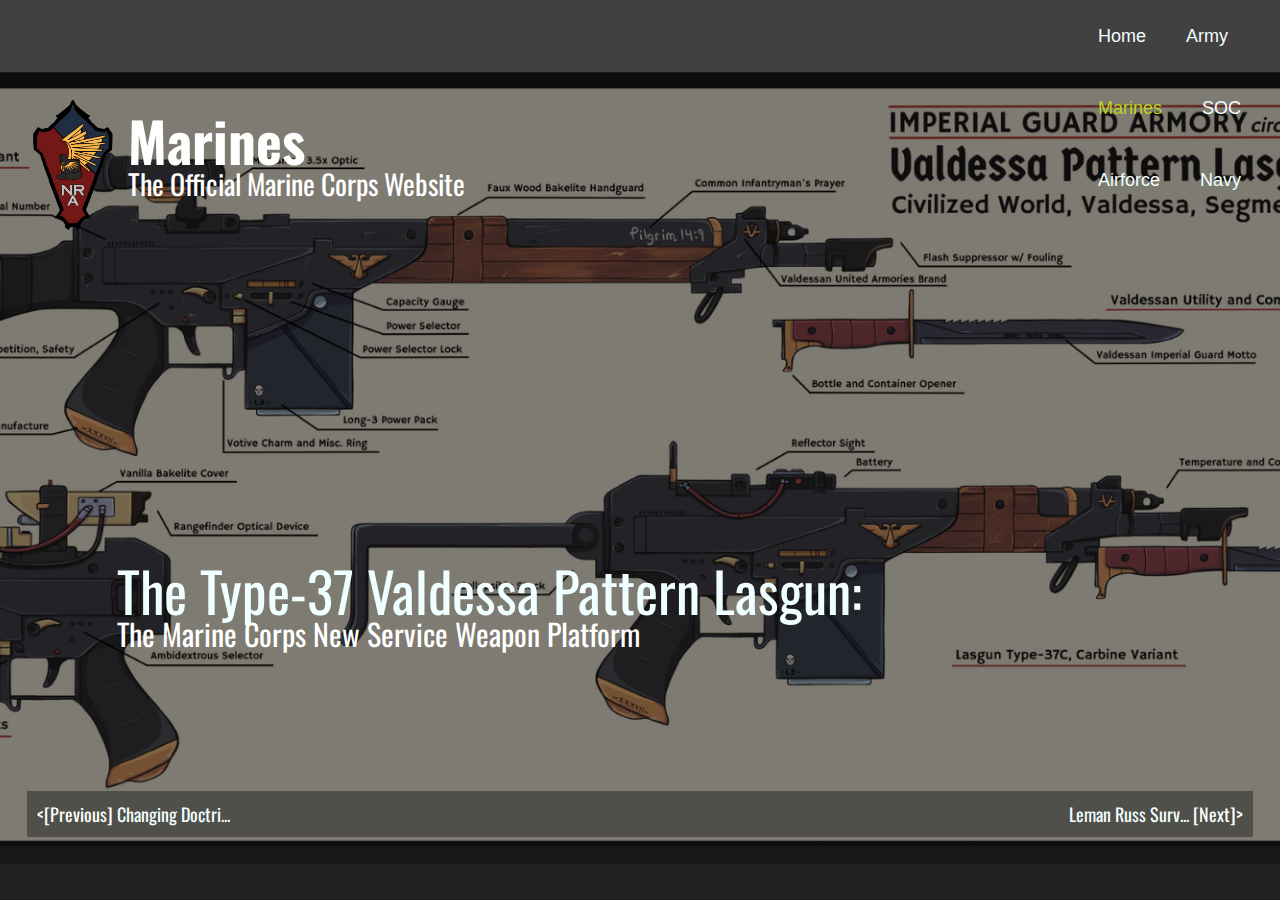
<file: pages/page2/index.html>
<!DOCTYPE html>
<html lang="en">
<head>
    <meta charset="UTF-8">
    <meta name="viewport" content="width=device-width, initial-scale=1.0">
    <title>NRA Hero Sections</title>
    <link href='https://fonts.googleapis.com/css?family=Oswald' rel='stylesheet'>
    <link rel="stylesheet" href="./assets/css/reset.css">
    <link rel="stylesheet" href="../../assets/css/style.css">
    <link rel="stylesheet" href="../../pages/page2/assets/css/style.css">
</head>

<body>
    
    <header class="HeaderMain">
            <nav class="nav">
                <ul>
                     <li>
                        <a href="../../index.html">Home</a>
                        <a href="../page1/index.html">Army</a>
                        <a href="#" class="active">Marines</a>
                        <a href="../page3/index.html">SOC</a>
                        <a href="../page4/index.html">Airforce</a>
                        <a href="../page5/index.html">Navy</a>
                    </li>
                </ul>
            </nav>
        </div>
    </header>

    <main>
         <section class="hero-section">

    
    <div class="logomain">
        <div>
            <img class="logo" src="../../assets/img/NRAL.png" alt="">
        </div>

        <div class="logomain-header">
            <h1 class="text-white"> Marines</h1>
            <h2 class="text-white">The Official Marine Corps Website</h2>
        </div>

    </div>

    <div class="subtext">
        <div>
            <ul>
                     <li>
                        <a href="#">The Type-37 Valdessa Pattern Lasgun:</a>
                    </li>
                </ul>
        </div>
         <div class="sb2">
            The Marine Corps New Service Weapon Platform
        </div>
    </div>

    <div class="bottom-section">
        <ul>
                     <li>
                        <[Previous]
                        <a href="#">Changing Doctri...</a>
                    </li>
                </ul>

        <ul>
                     <li>
                        <a href="#">Leman Russ Surv...</a>
                        [Next]>
                    </li>
                </ul>
    </div>

  </section>

    </main>



</body>

</html>
</file>
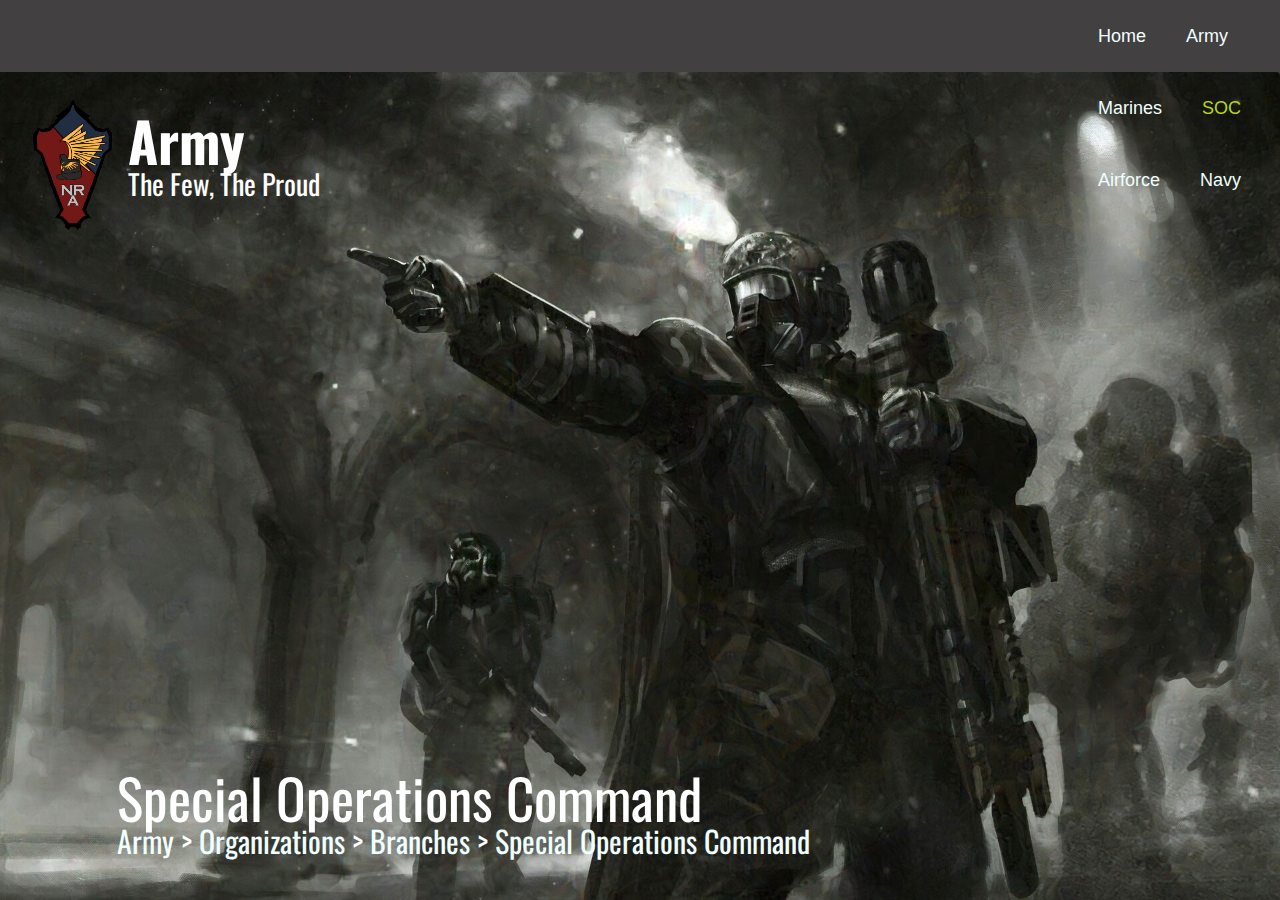
<file: pages/page3/index.html>
<!DOCTYPE html>
<html lang="en">
<head>
    <meta charset="UTF-8">
    <meta name="viewport" content="width=device-width, initial-scale=1.0">
    <title>NRA Hero Sections</title>
    <link href='https://fonts.googleapis.com/css?family=Oswald' rel='stylesheet'>
    <link rel="stylesheet" href="./assets/css/reset.css">
    <link rel="stylesheet" href="../../assets/css/style.css">
    <link rel="stylesheet" href="../../pages/page3/assets/css/style.css">
</head>

<body>
    
    <header class="HeaderMain">
            <nav class="nav">
                <ul>
                     <li>
                        <a href="../../index.html">Home</a>
                        <a href="../page1/index.html">Army</a>
                        <a href="../page2/index.html">Marines</a>
                        <a href="#" class="active">SOC</a>
                        <a href="../page4/index.html">Airforce</a>
                        <a href="../page5/index.html">Navy</a>
                    </li>
                </ul>
            </nav>
        </div>
    </header>

    <main>
         <section class="hero-section">

    
    <div class="logomain">
        <div>
            <img class="logo" src="../../assets/img/NRAL.png" alt="">
        </div>

        <div class="logomain-header">
            <h1 class="text-white"> Army</h1>
            <h2 class="text-white">The Few, The Proud</h2>
        </div>

    </div>

    <div class="subtext">

    <p>Special Operations Command</p>

    <div class="sb2">
        <a href="#" class="text-azure">Army</a>
        <span>&gt;</span>
        <a href="#" class="text-azure">Organizations</a>
        <span>&gt;</span>
        <a href="#" class="text-azure">Branches</a>
        <span>&gt;</span>
        <a href="#" class="text-azure">Special Operations Command</a>
        </div>
    </div>

  </section>

    </main>



</body>

</html>
</file>
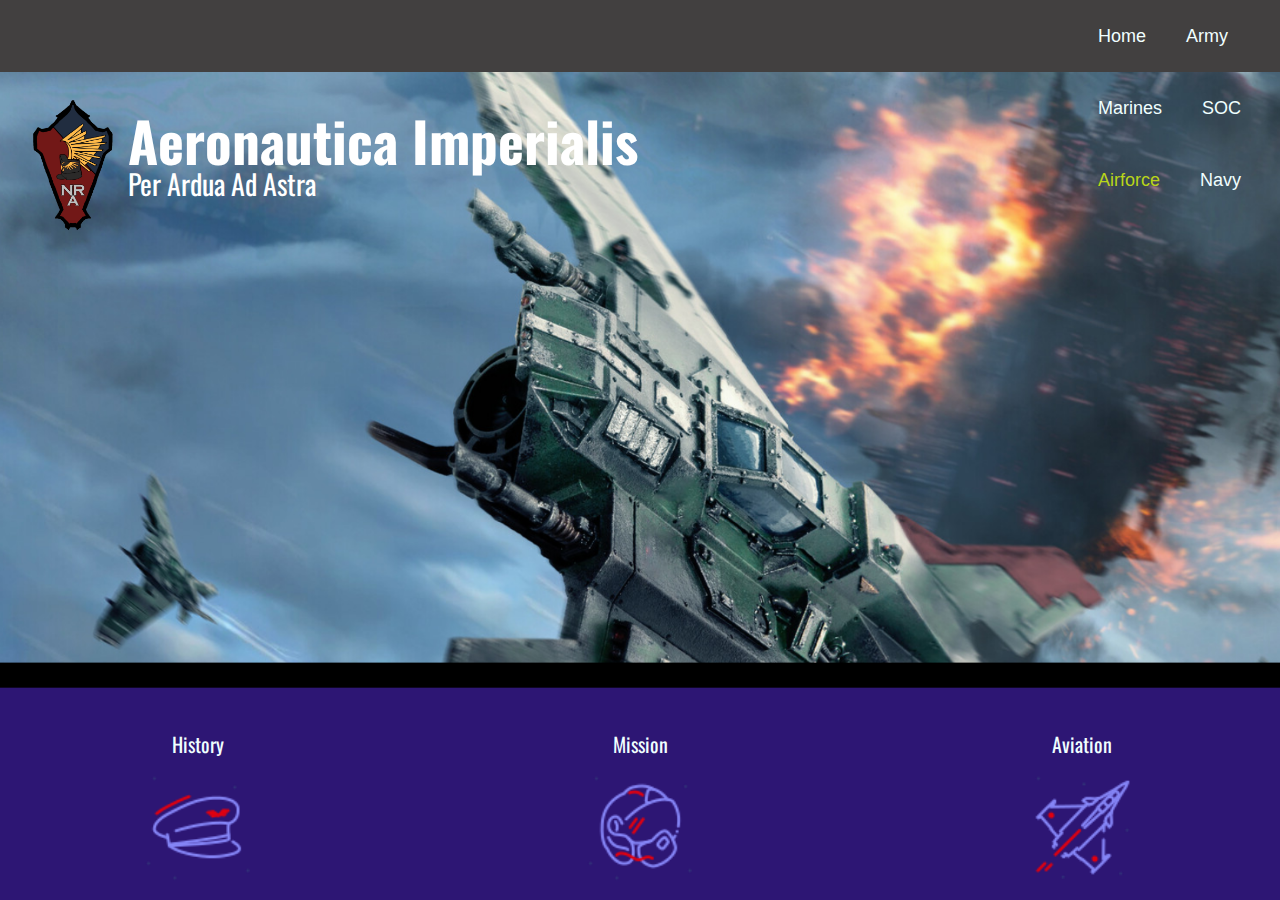
<file: pages/page4/index.html>
<!DOCTYPE html>
<html lang="en">
<head>
    <meta charset="UTF-8">
    <meta name="viewport" content="width=device-width, initial-scale=1.0">
    <title>NRA Hero Sections</title>
    <link href='https://fonts.googleapis.com/css?family=Oswald' rel='stylesheet'>
    <link rel="stylesheet" href="./assets/css/reset.css">
    <link rel="stylesheet" href="../../assets/css/style.css">
    <link rel="stylesheet" href="../../pages/page4/assets/css/style.css">
</head>

<body>
    
    <header class="HeaderMain">
            <nav class="nav">
                <ul>
                     <li>
                        <a href="../../index.html">Home</a>
                        <a href="../page1/index.html">Army</a>
                        <a href="../page2/index.html">Marines</a>
                        <a href="../page3/index.html">SOC</a>
                        <a href="#" class="active">Airforce</a>
                        <a href="../page5/index.html">Navy</a>
                    </li>
                </ul>
            </nav>
        </div>
    </header>

    <main>
         <section class="hero-section">

    
    <div class="logomain">
        <div>
            <img class="logo" src="../../assets/img/NRAL.png" alt="">
        </div>

        <div class="logomain-header">
            <h1 class="text-white">Aeronautica Imperialis</h1>
            <h2 class="text-white">Per Ardua Ad Astra</h2>
        </div>

    </div>

  <div class="container">
  <div class="section">
    <a href="#">History</a>
    <img src="../../assets/img/AirforceHat.png"/>
  </div>
  <div class="section">
    <a href="#">Mission</a>
    <img src="../../assets/img/AirforceHelmet.png"/>
  </div>
  <div class="section">
    <a href="#">Aviation</a>
    <img src="../../assets/img/AirforceJet.png"/>
  </div>
</div>

</body>
</html>

    </section>

    </main>



</body>

</html>
</file>
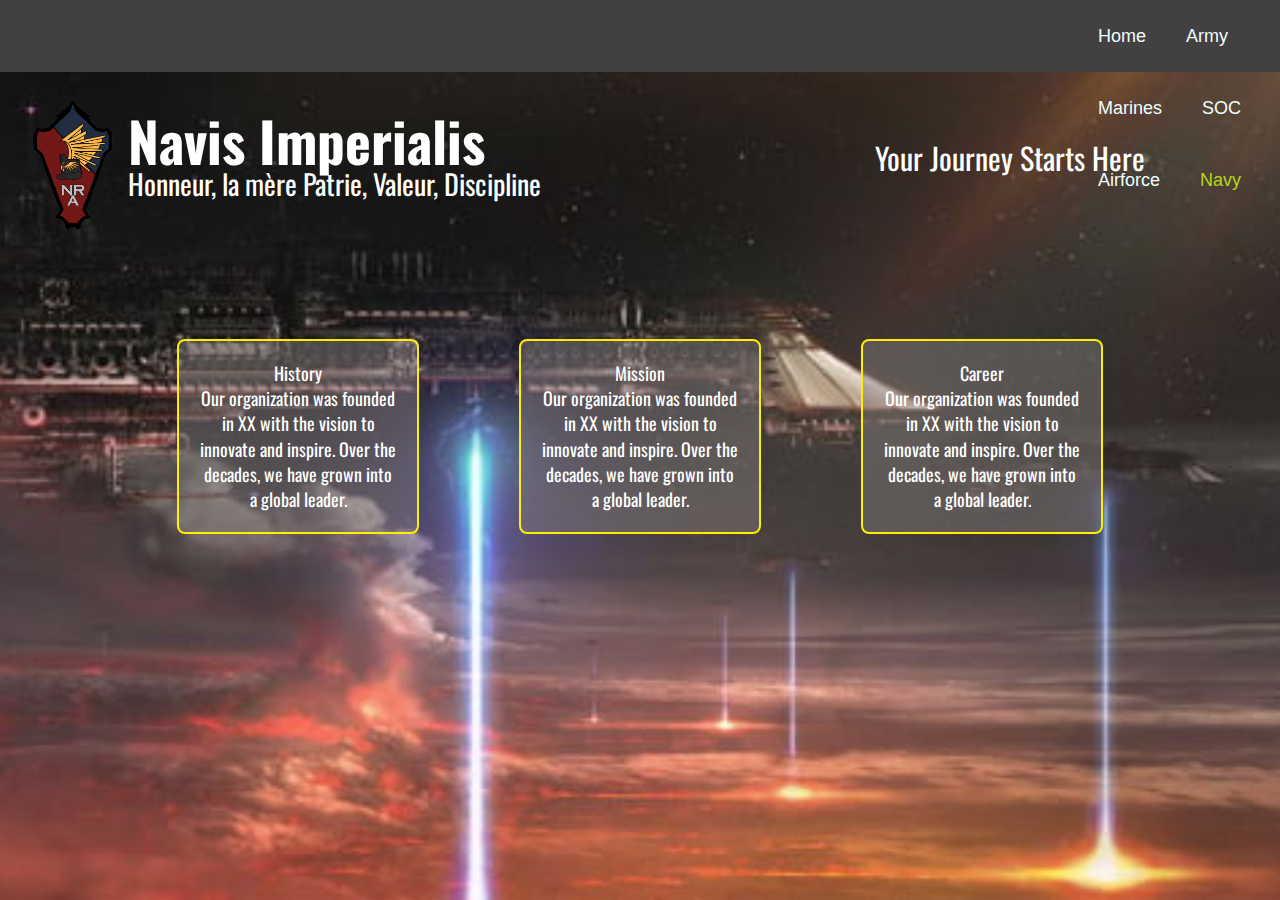
<file: pages/page5/index.html>
<!DOCTYPE html>
<html lang="en">
<head>
    <meta charset="UTF-8">
    <meta name="viewport" content="width=device-width, initial-scale=1.0">
    <title>NRA Hero Sections</title>
    <link href='https://fonts.googleapis.com/css?family=Oswald' rel='stylesheet'>
    <link rel="stylesheet" href="./assets/css/reset.css">
    <link rel="stylesheet" href="../../assets/css/style.css">
    <link rel="stylesheet" href="../../pages/page5/assets/css/style.css">
</head>

<body>
    
    <header class="HeaderMain">
            <nav class="nav">
                <ul>
                     <li>
                        <a href="../../index.html">Home</a>
                        <a href="../page1/index.html">Army</a>
                        <a href="../page2/index.html">Marines</a>
                        <a href="../page3/index.html">SOC</a>
                        <a href="../page4/index.html">Airforce</a>
                        <a href="#" class="active">Navy</a>
                    </li>
                </ul>
            </nav>
        </div>
    </header>

    <main>
         <section class="hero-section">

    
    <div class="logomain">
        <div>
            <img class="logo" src="../../assets/img/NRAL.png" alt="">
        </div>

        <div class="logomain-header">
            <h1 class="text-white">Navis Imperialis</h1>
            <h2 class="text-white">Honneur, la mère Patrie, Valeur, Discipline</h2>
        </div>

    </div>

    <button class="Enlist">Your Journey Starts Here</button>

    <div class="container">
    <div class="section">
      <p>History</p>
      <p>
        Our organization was founded in XX with the vision to innovate and inspire. Over the decades, we have grown into a global leader.
      </p>
    </div>
    <div class="section">
      <p>Mission</p>
      <p>
        Our organization was founded in XX with the vision to innovate and inspire. Over the decades, we have grown into a global leader.
      </p>
    </div>
    <div class="section">
      <p>Career</p>
      <p>
        Our organization was founded in XX with the vision to innovate and inspire. Over the decades, we have grown into a global leader.
      </p>
    </div>
  </div>

    </section>

    </main>



</body>

</html>
</file>
<file: assets/css/style.css>
body
{
    background-color: rgba(30, 29, 29, 0.984);
    font-family: 'Oswald';
    font-size: 18px;
    
}

a 
{
    cursor: pointer;
}

.HeaderMain
{
    width: 100%;
    height: 8svh;
    background-color: rgb(66, 64, 64);
    display: flex;
    justify-content: space-between;
}

.nav
{
  width: fit-content;
  height: 12svh;
}

.nav ul
{
    margin-left: 120svh;
}

.nav ul li
{
    display: inline;
    float: left;
}

.nav ul li a
{
    padding: 2svh;
    font-family: Arial, Helvetica, sans-serif;
    line-height: 8svh;
    color: azure;
}

.nav ul li a.active
{
    color: rgb(185, 213, 25);
}

.text-white
{
    color: rgb(255, 255, 255);
}

.text-azure
{
    color: azure;
}
</file>
<file: pages/page2/assets/css/style.css>
body{
    background-color: rgba(30, 29, 29, 0.984);
}

a 
{
    cursor: pointer;
}

.HeaderMain
{
    width: 100%;
    height: 8svh;
    background-color: rgb(66, 64, 64);
    display: flex;
    justify-content: space-between;
}
.nav
{
  width: fit-content;
  height: 12svh;
}

.nav ul
{
    margin-left: 120svh;
}

.nav ul li
{
    display: inline;
    float: left;
}

.nav ul li a
{
    padding: 2svh;
    font-family: Arial, Helvetica, sans-serif;
    line-height: 8svh;
    color: azure;
}

.hero-section 
{       
      height: 88vh;
      background-image: url("../../../../assets/img/MarineBG6\ \(1920\ x\ 825\ px\).png");
      background-repeat: no-repeat;
      background-size: cover; 
      background-position: center;
      color: white;
      padding: 3svh 3svh; 
      text-align: left;
      display: flex;
      flex-direction: column;
}

.bottom-section 
{
    margin-top: auto;
     padding: 10px; 
     background-color: rgba(0, 0, 0, 0.355); 
    display: flex;
    justify-content: space-between;
}

.logomain
{
    display: flex;
}

.logomain-header h1
{   
    font-size: 55px;
    font-weight: bold;
    
}

.logomain-header h2
{
    margin-top: -2svh;
    font-size: 28px;
}

.logo
{
    display: flex;
    height: 15svh;
}

.subtext
{
    font-size: 55px;
    padding-left: 10svh;
    margin-top: 35svh;
}

.subtext .sb2
{
    margin-top: -20px;
    font-size: 30px;
}



.content-section 
{
      background-color: #f4f4f4;
      padding: 40px 20px;
      text-align: center;
}

a:link 
{
  color: azure;
}

a:hover 
{
  color: rgb(185, 213, 25);
}

a:active 
{
  color: rgb(119, 137, 19);
}
</file>
<file: pages/page3/assets/css/style.css>
body{
    background-color: rgba(30, 29, 29, 0.984);
}

a 
{
    cursor: pointer;
}

.HeaderMain
{
    width: 100%;
    height: 8svh;
    background-color: rgb(66, 64, 64);
    display: flex;
    justify-content: space-between;
}
.nav
{
  width: fit-content;
  height: 12svh;
}

.nav ul
{
    margin-left: 120svh;
}

.nav ul li
{
    display: inline;
    float: left;
}

.nav ul li a
{
    padding: 2svh;
    font-family: Arial, Helvetica, sans-serif;
    line-height: 8svh;
    color: azure;
}

.hero-section 
{       
      height: 92vh;
      background-image: url("../../../../assets/img/SOCBG.jpg");
      background-repeat: no-repeat;
      background-size: cover; 
      background-position: top;
      color: white;
      padding: 3svh 3svh; 
      text-align: left;
      display: flex;
      flex-direction: column;
}

.bottom-section 
{
    margin-top: auto;
    padding: 10px; 
    background-color: rgba(0, 0, 0, 0.355); 
    display: flex;
    justify-content: space-between;
}

.logomain
{
    display: flex;
}

.logomain-header h1
{   
    font-size: 55px;
    font-weight: bold;
    
}

.logomain-header h2
{
    margin-top: -2svh;
    font-size: 28px;
}

.logo
{
    display: flex;
    height: 15svh;
}

.subtext
{
    font-size: 55px;
    padding-left: 10svh;
    margin-top: 58svh;
}

.subtext .sb2
{
    margin-top: -20px;
    font-size: 30px;
}



.content-section 
{
      background-color: #f4f4f4;
      padding: 40px 20px;
      text-align: center;
}

a:link 
{
  color: azure;
}

a:hover 
{
  color: rgb(185, 213, 25);
}

a:active 
{
  color: rgb(119, 137, 19);
}
</file>
<file: pages/page4/assets/css/style.css>
body{
    background-color: rgba(30, 29, 29, 0.984);
}

a 
{
    cursor: pointer;
}

.HeaderMain
{
    width: 100%;
    height: 8svh;
    background-color: rgb(66, 64, 64);
    display: flex;
    justify-content: space-between;
}
.nav
{
  width: fit-content;
  height: 12svh;
}

.nav ul
{
    margin-left: 120svh;
}

.nav ul li
{
    display: inline;
    float: left;
}

.nav ul li a
{
    padding: 2svh;
    font-family: Arial, Helvetica, sans-serif;
    line-height: 8svh;
    color: azure;
}

.hero-section 
{       
      height: 92vh;
      background-image: url("../../../../assets/img/airforceBG2.png");
      background-repeat: no-repeat;
      background-size: cover; 
      background-position: center;
      color: white;
      padding: 3svh 3svh; 
      text-align: left;
      display: flex;
      flex-direction: column;
}

.logomain
{
    display: flex;
}

.logomain-header h1
{   
    font-size: 55px;
    font-weight: bold;
    
}

.logomain-header h2
{
    margin-top: -2svh;
    font-size: 28px;
}

.logo
{
    display: flex;
    height: 15svh;
}

.subtext
{
    font-size: 55px;
    padding-left: 10svh;
    margin-top: 58svh;
}

.subtext .sb2
{
    margin-top: -20px;
    font-size: 30px;
}


.container 
{
      display: flex;
      align-items: center;
      align-items: flex-start;
      /* padding: 30px; */
      gap: 100px;
      margin-top: auto;
      /* padding: 10px; */
      display: flex;
      justify-content: space-around;
}

.section 
{
      margin-top: 55svh;
      min-width: 100px;
      text-align: center;
}

.section img
{
    height: 13svh;
    width:  13svh;
}

.section a {
  display: block;
  font-size: 20px;
  font-weight: normal;
  color: #ffffff;
  margin-bottom: 10px;
}

a:link 
{
  color: azure;
}

a:hover 
{
  color: rgb(185, 213, 25);
}

a:active 
{
  color: rgb(119, 137, 19);
}
</file>
<file: pages/page5/assets/css/style.css>
body{
    background-color: rgba(30, 29, 29, 0.984);
}

a 
{
    cursor: pointer;
}

.HeaderMain
{
    width: 100%;
    height: 8svh;
    background-color: rgb(66, 64, 64);
    display: flex;
    justify-content: space-between;
}
.nav
{
  width: fit-content;
  height: 12svh;
}

.nav ul
{
    margin-left: 120svh;
}

.nav ul li
{
    display: inline;
    float: left;
}

.nav ul li a
{
    padding: 2svh;
    font-family: Arial, Helvetica, sans-serif;
    line-height: 8svh;
    color: azure;
}

.hero-section 
{       
      height: 92vh;
      background-image: url("../../../../assets/img/NavyBG.jpg");
      background-repeat: no-repeat;
      background-size: cover; 
      background-position: top;
      color: white;
      padding: 3svh 3svh; 
      text-align: left;
      display: flex;
      flex-direction: column;
}

.bottom-section 
{
    margin-top: auto;
     padding: 10px; 
     background-color: rgba(0, 0, 0, 0.355); 
    display: flex;
    justify-content: space-between;
}

.logomain
{
    display: flex;
}

.logomain-header h1
{   
    font-size: 55px;
    font-weight: bold;
    
}

.logomain-header h2
{
    margin-top: -2svh;
    font-size: 28px;
}

.logo
{
    display: flex;
    height: 15svh;
}

.subtext
{
    font-size: 55px;
    padding-left: 10svh;
    margin-top: 58svh;
}

.subtext .sb2
{
    margin-top: -20px;
    font-size: 30px;
}



.content-section 
{
      background-color: #f4f4f4;
      padding: 40px 20px;
      text-align: center;
}

.Enlist 
{
     border: none;
     color: white;
     display: flex;
     justify-content: flex-end;
     margin-top: -12svh;
     padding: 1svh 12svh;
     text-align: center;
     text-decoration: none;
     font-size: 30px;
     border-radius: 10px;
     cursor: pointer;
     transition: background-color 300ms;
}
    
.container 
{
      display: flex;
      justify-content: space-around;
      align-items: flex-start;
      padding: 150px;
      gap: 100px;
}

.section 
{
      background-color: #807a7a79;
      border: 2px solid rgb(255, 238, 0);
      border-radius: 8px;
      padding: 20px;
      flex: 1;
      min-width: 100px;
      box-sizing: border-box;
      text-align: center;
}

.section h2 
{
      margin-top: 0;
      color: #070760;
}

.section p 
{
      color: #ffffff;
      line-height: 1.4;
}
    
.Enlist:hover
{
    color: rgb(185, 213, 25);
}

.Enlist:active
{
    color: rgb(119, 137, 19);
}
</file>
